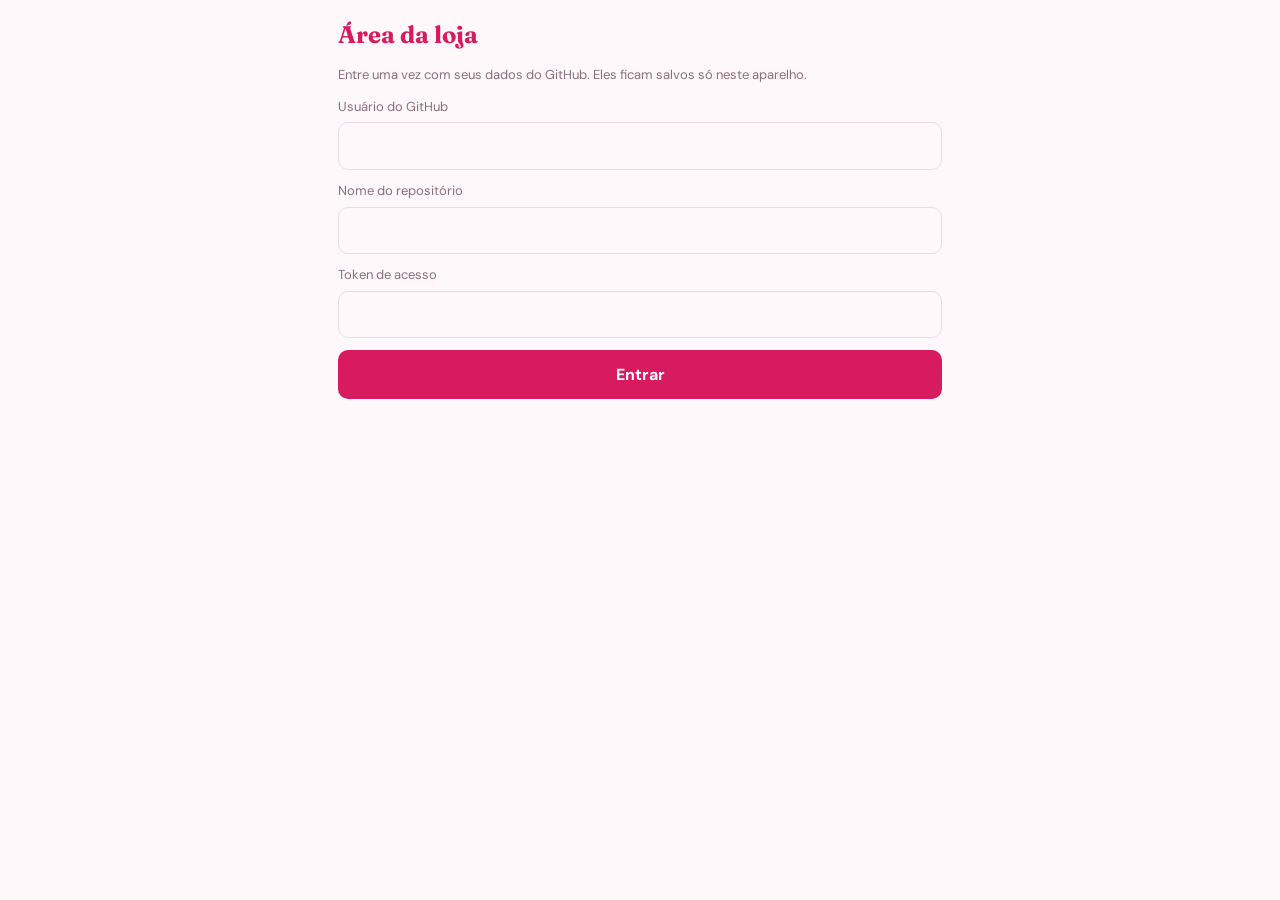
<file: admin.html>
<!DOCTYPE html>
<html lang="pt-BR">
<head>
<meta charset="utf-8">
<meta name="viewport" content="width=device-width, initial-scale=1, viewport-fit=cover">
<meta name="robots" content="noindex">
<title>Área da loja</title>
<link rel="stylesheet" href="style.css">
<script src="tema.js"></script>
</head>
<body>
<div class="wrap" id="app"></div>
<script>
const $=id=>document.getElementById(id);
const esc=s=>String(s==null?'':s).replace(/[&<>"']/g,c=>({'&':'&amp;','<':'&lt;','>':'&gt;','"':'&quot;',"'":'&#39;'}[c]));
const brl=v=>Number(v||0).toLocaleString('pt-BR',{style:'currency',currency:'BRL'});
const uid=()=>'x'+Math.random().toString(36).slice(2,9);
const b64=s=>btoa(unescape(encodeURIComponent(s)));
const unb64=s=>decodeURIComponent(escape(atob(s.replace(/\s/g,''))));
const KEY='lp_cfg';
const ls={get(){try{return JSON.parse(localStorage.getItem(KEY))}catch(e){return null}},set(v){try{localStorage.setItem(KEY,JSON.stringify(v))}catch(e){}},del(){try{localStorage.removeItem(KEY)}catch(e){}}};
let CFG=ls.get(),S=null,SHA='',tab='prods',editId=null,isNew=false,D=null,dirty=false;const PREV={};
const im=p=>PREV[p]||p;

async function gh(path,opt={}){
  const r=await fetch(`https://api.github.com/repos/${CFG.user}/${CFG.repo}/contents/${path}`,{...opt,headers:{Authorization:'Bearer '+CFG.token,Accept:'application/vnd.github+json'}});
  if(!r.ok){let m='';try{m=(await r.json()).message}catch(e){}throw new Error(r.status+' '+m)}
  return r.json();
}
async function load(){const j=await gh('produtos.json');SHA=j.sha;S=JSON.parse(unb64(j.content));applyTema(S.tema)}

function loginView(msg){
  CFG=CFG||{user:'',repo:'',token:''};
  $('app').innerHTML=`<div class="top"><h1>Área da loja</h1></div>
  <p class="muted">Entre uma vez com seus dados do GitHub. Eles ficam salvos só neste aparelho.</p>
  <label>Usuário do GitHub</label><input type="text" id="u" value="${esc(CFG.user)}" autocapitalize="none">
  <label>Nome do repositório</label><input type="text" id="r" value="${esc(CFG.repo)}" autocapitalize="none">
  <label>Token de acesso</label><input type="password" id="t" value="${esc(CFG.token)}">
  ${msg?`<p class="err">${esc(msg)}</p>`:''}
  <button class="send" onclick="entrar()">Entrar</button>`;
}
async function entrar(){
  CFG={user:$('u').value.trim(),repo:$('r').value.trim(),token:$('t').value.trim()};
  try{await load();ls.set(CFG);renderAdm()}catch(e){loginView('Não consegui entrar ('+e.message+'). Confira usuário, repositório e token.')}
}
function sair(){if(dirty&&!confirm('Há alterações não publicadas. Sair mesmo assim?'))return;ls.del();CFG=null;S=null;loginView()}

function setDirty(){dirty=true;const b=$('pubBtn');if(b){b.disabled=false;b.textContent='Publicar alterações'}}
function goTab(t){tab=t;editId=null;renderAdm()}
function renderAdm(){
  let h=`<div class="top"><h1>${esc(S.loja)}</h1><div><a class="mini" style="text-decoration:none;display:inline-block;border-radius:10px" href="index.html" target="_blank">Ver loja</a> <button class="mini" onclick="sair()">Sair</button></div></div>
  <div class="tabs">${[['prods','Produtos'],['cats','Categorias'],['loja','Loja']].map(([k,n])=>`<button class="${tab==k&&!editId?'on':''}" onclick="goTab('${k}')">${n}</button>`).join('')}</div>`;
  h+=editId?formProd():tab=='prods'?listProd():tab=='cats'?listCats():formLoja();
  h+=`<div class="pub"><button class="send" id="pubBtn" onclick="publicar()" ${dirty?'':'disabled'}>${dirty?'Publicar alterações':'Tudo publicado ✓'}</button></div>`;
  $('app').innerHTML=h;
}
const catName=id=>(S.cats.find(c=>c.id==id)||{nome:'Sem categoria'}).nome;
function listProd(){
  return `<button class="send" style="margin-top:0" onclick="newProd()">+ Novo produto</button>`+S.prods.map(p=>`<div class="row"><div style="display:flex;gap:10px;align-items:center;min-width:0">${p.imgs[0]?`<img src="${esc(im(p.imgs[0]))}" alt="">`:'<span style="font-size:28px">🌸</span>'}<div><strong>${esc(p.nome)}</strong><br><small class="muted">${brl(p.preco)} · ${esc(catName(p.cat))}${p.esgotado?' · esgotado':''}</small></div></div>
   <div style="white-space:nowrap"><button class="mini" onclick="editProd('${p.id}')">Editar</button> <button class="mini red" onclick="delProd('${p.id}')">Excluir</button></div></div>`).join('')||'<p class="muted">Nenhum produto ainda. Toque em “Novo produto”.</p>';
}
function newProd(){D={id:uid(),nome:'',preco:'',cat:(S.cats[0]||{}).id||'',desc:'',detalhes:'',imgs:[],esgotado:false};editId=D.id;isNew=true;renderAdm()}
function editProd(id){D=JSON.parse(JSON.stringify(S.prods.find(p=>p.id==id)));editId=id;isNew=false;renderAdm()}
function delProd(id){if(!confirm('Excluir este produto?'))return;S.prods=S.prods.filter(p=>p.id!=id);setDirty();renderAdm()}
function formProd(){
  const ths=D.imgs.map((p,i)=>`<div class="th"><img src="${esc(im(p))}" alt=""><button onclick="rmImg(${i})">✕</button>${i?`<button class="st" onclick="mainImg(${i})">★ principal</button>`:'<span class="st">principal</span>'}</div>`).join('');
  return `<h3 style="margin:0">${isNew?'Novo produto':'Editar produto'}</h3>
  <label>Nome</label><input type="text" value="${esc(D.nome)}" oninput="D.nome=this.value">
  <label>Preço (R$)</label><input type="text" inputmode="decimal" value="${esc(D.preco)}" oninput="D.preco=this.value">
  <label>Categoria</label><select onchange="D.cat=this.value"><option value="">Sem categoria</option>${S.cats.map(c=>`<option value="${c.id}" ${D.cat==c.id?'selected':''}>${esc(c.nome)}</option>`).join('')}</select>
  <label>Descrição curta (aparece no card)</label><input type="text" value="${esc(D.desc)}" oninput="D.desc=this.value">
  <label>Descrição completa</label><textarea rows="5" oninput="D.detalhes=this.value">${esc(D.detalhes)}</textarea>
  <label>Fotos</label><div class="ths">${ths}</div>
  <input type="file" accept="image/*" multiple onchange="addImgs([...this.files]);this.value=''"><div id="upst" class="muted"></div>
  <label class="sm"><input type="checkbox" ${D.esgotado?'checked':''} onchange="D.esgotado=this.checked"> Produto esgotado</label>
  <button class="send" onclick="saveProd()">Salvar produto</button><button class="close" onclick="editId=null;renderAdm()">Cancelar</button>`;
}
function rmImg(i){D.imgs.splice(i,1);renderAdm()}
function mainImg(i){D.imgs.unshift(D.imgs.splice(i,1)[0]);renderAdm()}
function shrink(f,max=1000,tp='image/jpeg'){return new Promise((ok,no)=>{const r=new FileReader();r.onload=()=>{const i=new Image();i.onload=()=>{const k=Math.min(1,max/Math.max(i.width,i.height)),c=document.createElement('canvas');c.width=Math.round(i.width*k);c.height=Math.round(i.height*k);c.getContext('2d').drawImage(i,0,0,c.width,c.height);ok(c.toDataURL(tp,.85))};i.onerror=no;i.src=r.result};r.onerror=no;r.readAsDataURL(f)})}
async function addImgs(fs){
  for(let i=0;i<fs.length;i++){const st=$('upst');if(st)st.textContent=`Enviando foto ${i+1} de ${fs.length}…`;
    try{const d=await shrink(fs[i]),path='fotos/'+uid()+'.jpg';
      await gh(path,{method:'PUT',body:JSON.stringify({message:'Nova foto',content:d.split(',')[1]})});
      PREV[path]=d;D.imgs.push(path);setDirty()}catch(e){alert('Não consegui enviar uma das fotos ('+e.message+').')}}
  renderAdm();
}
function saveProd(){
  const pr=parseFloat(String(D.preco).replace(',','.'));
  if(!D.nome.trim()){alert('Dê um nome ao produto.');return}
  if(isNaN(pr)){alert('Informe o preço, por exemplo 59,90.');return}
  D.nome=D.nome.trim();D.preco=pr;
  const i=S.prods.findIndex(p=>p.id==D.id);if(i>=0)S.prods[i]=D;else S.prods.push(D);
  editId=null;setDirty();renderAdm();
}
function listCats(){
  return `<p class="muted" style="margin-top:0">As categorias viram botões de filtro no topo da loja (ex.: We Pink, Maquiagem, Roupas).</p>`+S.cats.map(c=>`<div class="row"><input type="text" value="${esc(c.nome)}" onchange="renCat('${c.id}',this.value)" style="margin:0"><button class="mini red" onclick="delCat('${c.id}')">Excluir</button></div>`).join('')+
  `<label>Nova categoria</label><input type="text" id="newCat" placeholder="Ex.: Roupas"><button class="send" onclick="addCat()">Adicionar categoria</button>`;
}
function addCat(){const n=$('newCat').value.trim();if(!n)return;S.cats.push({id:uid(),nome:n});setDirty();renderAdm()}
function renCat(id,v){const c=S.cats.find(x=>x.id==id);if(c&&v.trim()){c.nome=v.trim();setDirty()}}
function delCat(id){if(!confirm('Excluir a categoria? Os produtos dela ficam sem categoria.'))return;S.cats=S.cats.filter(c=>c.id!=id);S.prods.forEach(p=>{if(p.cat==id)p.cat=''});setDirty();renderAdm()}
const PALETAS=[['Rosa','#d81b60','#fff8fa','#3b1f2b'],['Lilás','#8e44ad','#faf6ff','#2b1b3a'],['Nude','#a8744f','#fbf6f1','#3a2a20'],['Verde','#1f8a70','#f4fbf8','#17332b'],['Preto e dourado','#c9a227','#151412','#f5efe0']];
function setPix(k,v){S.pix=S.pix||{};S.pix[k]=v;setDirty()}
function setPg(k,v){S.pagamentos=S.pagamentos||{};S.pagamentos[k]=v;setDirty()}
function setTema(k,v){S.tema=S.tema||{};S.tema[k]=v;applyTema(S.tema);setDirty()}
function paleta(i){const p=PALETAS[i];S.tema=S.tema||{};S.tema.cor=p[1];S.tema.fundo=p[2];S.tema.texto=p[3];applyTema(S.tema);setDirty();renderAdm()}
async function addLogo(f){
  if(!f)return;const st=$('upst');if(st)st.textContent='Enviando logo…';
  try{const d=await shrink(f,600,'image/png'),path='fotos/logo-'+uid()+'.png';
    await gh(path,{method:'PUT',body:JSON.stringify({message:'Logo',content:d.split(',')[1]})});
    PREV[path]=d;setTema('logo',path);renderAdm()}catch(e){alert('Não consegui enviar o logo ('+e.message+').')}
}
function formLoja(){
  const PX=S.pix=S.pix||{},PG=S.pagamentos=S.pagamentos||{};
  const T=S.tema=S.tema||{},cor=T.cor||'#d81b60',fundo=T.fundo||'#fff8fa',texto=T.texto||'#3b1f2b';
  return `<label>Nome da loja</label><input type="text" value="${esc(S.loja)}" oninput="S.loja=this.value;setDirty()">
  <label>Frase embaixo do nome</label><input type="text" value="${esc(T.slogan!=null?T.slogan:'Escolha seus produtos e envie o pedido pelo WhatsApp.')}" oninput="setTema('slogan',this.value)">
  <label>WhatsApp (com DDD)</label><input type="text" inputmode="tel" value="${esc(S.whatsapp)}" oninput="S.whatsapp=this.value.replace(/\\D/g,'');setDirty()">
  <label>Valor da embalagem de presente (R$, 0 = grátis)</label><input type="text" inputmode="decimal" value="${esc(S.taxaPresente)}" oninput="S.taxaPresente=parseFloat(this.value.replace(',','.'))||0;setDirty()">
  <h3 style="margin:22px 0 0">Pagamento</h3>
  <label>Chave Pix (digite exatamente como cadastrada no banco; se for telefone, use +5583…)</label><input type="text" value="${esc(PX.chave||'')}" oninput="setPix('chave',this.value)" autocapitalize="none">
  <label>Nome que aparece no Pix (seu nome ou da loja)</label><input type="text" value="${esc(PX.nome||'')}" oninput="setPix('nome',this.value)">
  <label>Cidade do Pix</label><input type="text" value="${esc(PX.cidade||'Igaracy')}" oninput="setPix('cidade',this.value)">
  <label class="sm"><input type="checkbox" ${PG.cartao!==false?'checked':''} onchange="setPg('cartao',this.checked)"> Cartão de débito ou crédito (maquininha na entrega)</label>
  <label class="sm"><input type="checkbox" ${PG.dinheiro!==false?'checked':''} onchange="setPg('dinheiro',this.checked)"> Dinheiro na entrega</label>
  <label class="sm"><input type="checkbox" ${PG.link!==false?'checked':''} onchange="setPg('link',this.checked)"> Link de pagamento (cartão ou Pix, enviado por você no WhatsApp)</label>
  <p class="muted">Não trabalhamos com fiado: o aviso já aparece para o cliente no pagamento.</p>
  <h3 style="margin:22px 0 0">Aparência</h3>
  <label>Combinações prontas</label><div class="pal">${PALETAS.map((p,i)=>`<button class="mini" onclick="paleta(${i})"><span style="display:inline-block;width:12px;height:12px;border-radius:50%;background:${p[1]};margin-right:6px;vertical-align:-1px"></span>${p[0]}</button>`).join('')}</div>
  <div class="cores"><div><label>Cor principal</label><input type="color" value="${cor}" oninput="setTema('cor',this.value)"></div>
  <div><label>Fundo</label><input type="color" value="${fundo}" oninput="setTema('fundo',this.value)"></div>
  <div><label>Letras</label><input type="color" value="${texto}" oninput="setTema('texto',this.value)"></div></div>
  <label>Estilo da letra</label><select onchange="setTema('fonte',this.value)">${[['elegante','Elegante'],['classica','Clássica'],['moderna','Moderna'],['divertida','Divertida']].map(([k,n])=>`<option value="${k}" ${(T.fonte||'elegante')==k?'selected':''}>${n}</option>`).join('')}</select>
  <label>Logo (opcional, troca o nome por uma imagem)</label>
  ${T.logo?`<div class="row"><img src="${esc(im(T.logo))}" alt="" style="width:auto;height:50px;max-width:60%;object-fit:contain"><button class="mini red" onclick="setTema('logo','');renderAdm()">Remover</button></div>`:''}
  <input type="file" accept="image/*" onchange="addLogo(this.files[0]);this.value=''"><div id="upst" class="muted"></div>
  <p class="muted">As cores mudam aqui na hora para você ver. Toque em “Publicar alterações” para valer na loja.</p>`;
}
async function publicar(){
  const b=$('pubBtn');b.disabled=true;b.textContent='Publicando…';
  try{const r=await gh('produtos.json',{method:'PUT',body:JSON.stringify({message:'Atualiza catálogo',content:b64(JSON.stringify(S,null,1)),sha:SHA})});
    SHA=r.content.sha;dirty=false;b.textContent='Publicado ✓ (aparece na loja em cerca de 1 minuto)'}
  catch(e){b.disabled=false;b.textContent='Não deu certo ('+e.message+'). Tentar de novo'}
}
if(CFG&&CFG.token){load().then(renderAdm).catch(e=>loginView('Não consegui entrar ('+e.message+').'))}else loginView();
</script>
</body>
</html>
</file>
<file: style.css>
@import url('https://fonts.googleapis.com/css2?family=Fraunces:opsz,wght@9..144,500;9..144,700&family=DM+Sans:wght@400;500;700&display=swap');
:root{--bg:#fff8fa;--card:#fff;--ink:#3b1f2b;--muted:#8a6f7c;--accent:#d81b60;--rose:#fde4ec;--gift:#b45309;--line:#f0d9e1;--serif:'Fraunces',Georgia,serif;--sans:'DM Sans',system-ui,-apple-system,sans-serif}
@media (prefers-color-scheme:dark){:root{--bg:#1d1217;--card:#2a1b22;--ink:#fbeaf1;--muted:#b99aa8;--accent:#f06595;--rose:#3a2430;--gift:#f59e0b;--line:#44303a}}
*{box-sizing:border-box}[hidden]{display:none!important}
body{margin:0;font-family:var(--sans);background:var(--bg);color:var(--ink);line-height:1.45}
:focus-visible{outline:2px solid var(--accent);outline-offset:2px}
header{padding:28px 18px 10px;max-width:960px;margin:0 auto}
header h1{margin:0;font-family:var(--serif);font-weight:700;font-size:clamp(30px,7vw,44px);letter-spacing:-.02em;color:var(--accent)}
header p{margin:6px 0 0;color:var(--muted);font-size:15px}
#chips{display:flex;gap:8px;overflow-x:auto;padding:10px 18px;max-width:960px;margin:0 auto}
.chip{white-space:nowrap;background:var(--card);border:1px solid var(--line);padding:8px 16px;border-radius:99px;color:var(--ink)}
.chip.on{background:var(--ink);border-color:var(--ink);color:var(--bg)}
.grid{display:grid;grid-template-columns:repeat(auto-fill,minmax(165px,1fr));gap:18px 14px;padding:12px 18px;max-width:960px;margin:0 auto 100px}
.card{display:flex;flex-direction:column}
.img{position:relative;aspect-ratio:4/5;display:flex;align-items:center;justify-content:center;font-size:56px;background:var(--rose);cursor:pointer;overflow:hidden;border-radius:18px 18px 4px 4px}
.img img,.big img{width:100%;height:100%;object-fit:cover;display:block}
.tag{position:absolute;top:10px;left:10px;background:var(--ink);color:var(--bg);font-size:12px;padding:3px 10px;border-radius:99px}
.info{padding:10px 2px;display:flex;flex-direction:column;gap:3px;flex:1}
.name{font-family:var(--serif);font-weight:500;font-size:17px;cursor:pointer}
.desc{font-size:13px;color:var(--muted);flex:1}
.price{font-weight:700;color:var(--accent)}
.muted{color:var(--muted);font-size:13px}.empty{grid-column:1/-1;text-align:center;color:var(--muted);padding:40px 0}
button{font:inherit;cursor:pointer;border:0;border-radius:10px}button:disabled{opacity:.5;cursor:default}
.add{background:var(--accent);color:var(--onacc,#fff);padding:10px;margin-top:6px;font-weight:700}
.more{background:none;color:var(--muted);font-size:13px;padding:2px;text-align:left;text-decoration:underline}
#bar{position:fixed;left:0;right:0;bottom:0;padding:12px 18px calc(12px + env(safe-area-inset-bottom,0px));background:var(--card);border-top:1px solid var(--line);display:flex;justify-content:space-between;align-items:center;z-index:5}
#bar button{background:var(--accent);color:var(--onacc,#fff);padding:11px 18px;font-weight:700}
.ov{position:fixed;inset:0;background:rgba(30,10,20,.55);display:none;align-items:flex-end;justify-content:center;z-index:10}
.ov.open{display:flex}
.sheet{background:var(--card);width:100%;max-width:560px;max-height:92%;overflow:auto;border-radius:22px 22px 0 0;padding:18px}
.big{aspect-ratio:1/1;max-height:400px;width:100%;background:var(--rose);border-radius:16px;display:flex;align-items:center;justify-content:center;font-size:90px;overflow:hidden}
.thumbs,.ths{display:flex;gap:8px;margin:8px 0;flex-wrap:wrap}
.thumbs img{width:56px;height:56px;object-fit:cover;border-radius:8px;border:2px solid transparent;cursor:pointer}.thumbs img.on{border-color:var(--accent)}
h2,h3{font-family:var(--serif);font-weight:500}
.row{display:flex;justify-content:space-between;align-items:center;gap:8px;padding:10px 0;border-bottom:1px solid var(--line)}
.row img{width:44px;height:44px;border-radius:8px;object-fit:cover;background:var(--rose)}
.qty button{width:30px;height:30px;background:var(--rose);color:var(--ink)}.qty span{display:inline-block;min-width:26px;text-align:center}
input[type=text],input[type=password],textarea,select{width:100%;font:inherit;padding:11px;border:1px solid var(--line);border-radius:10px;background:var(--bg);color:var(--ink);margin-top:6px}
label{display:block;margin-top:12px;font-size:13px;color:var(--muted)}
.gift{margin-top:14px;padding:12px;border:1px dashed var(--gift);border-radius:14px}
.gift>label.g{font-weight:700;color:var(--gift);display:flex;gap:8px;align-items:center;margin:0;font-size:15px}
label.sm{display:flex;gap:8px;align-items:center;font-size:14px;color:var(--ink)}
.send{background:var(--accent);color:var(--onacc,#fff);width:100%;padding:13px;margin-top:12px;font-weight:700}
.close{background:none;color:var(--muted);width:100%;padding:8px;margin-top:4px}
/* admin */
.wrap{max-width:640px;margin:0 auto;padding:18px 18px 40px}
.top{display:flex;justify-content:space-between;align-items:center;gap:8px;margin-bottom:10px}
.top h1{font-family:var(--serif);font-size:24px;margin:0;color:var(--accent)}
.tabs{display:flex;gap:6px;margin:10px 0}.tabs button{flex:1;padding:10px;background:var(--rose);color:var(--ink)}.tabs button.on{background:var(--ink);color:var(--bg)}
.mini{padding:7px 11px;background:var(--rose);color:var(--ink);font-size:13px}.mini.red{color:#dc2626}
.th{position:relative;width:78px;height:78px}.th img{width:100%;height:100%;object-fit:cover;border-radius:8px}
.th button{position:absolute;top:2px;right:2px;width:22px;height:22px;background:#000b;color:#fff;font-size:12px;padding:0}
.th .st{top:auto;bottom:2px;left:2px;right:auto;width:auto;padding:0 6px;font-size:10px;height:18px;line-height:18px;border-radius:6px;background:#000b;color:#fff}
.pub{position:sticky;bottom:0;background:var(--bg);padding:10px 0 calc(6px + env(safe-area-inset-bottom,0px))}
.err{color:#dc2626;font-size:14px}
.logo{display:block;max-height:64px;max-width:75%;object-fit:contain}
input[type=color]{width:100%;height:46px;border:1px solid var(--line);border-radius:10px;background:var(--bg);margin-top:6px;padding:3px;cursor:pointer}
.cores{display:grid;grid-template-columns:repeat(3,1fr);gap:8px}
.pal{display:flex;gap:6px;flex-wrap:wrap;margin-top:6px}

/* checkout */
.steps{margin:0 0 4px;font-size:13px;color:var(--muted);text-transform:uppercase;letter-spacing:.06em}
.duo{display:grid;grid-template-columns:1fr 2fr;gap:10px}
.note{margin-top:12px;padding:12px;border-radius:12px;background:var(--rose);font-size:14px}
.warn{margin:10px 0;padding:12px;border-radius:12px;border:1px solid #dc2626;color:#b91c1c;background:color-mix(in srgb,#dc2626 8%,var(--card));font-size:14px}
@media (prefers-color-scheme:dark){.warn{color:#fca5a5}}
.opt{display:flex;gap:10px;align-items:flex-start;margin-top:10px;padding:12px;border:1px solid var(--line);border-radius:12px;color:var(--ink);font-size:15px;cursor:pointer}
.opt small{color:var(--muted)}.opt input{margin-top:4px;accent-color:var(--accent)}
.qrbox{display:flex;justify-content:center;margin:12px 0 4px}
#qr{background:#fff;padding:8px;border-radius:12px;line-height:0}#qr img{width:min(240px,70vw);height:auto;image-rendering:pixelated}
</file>
